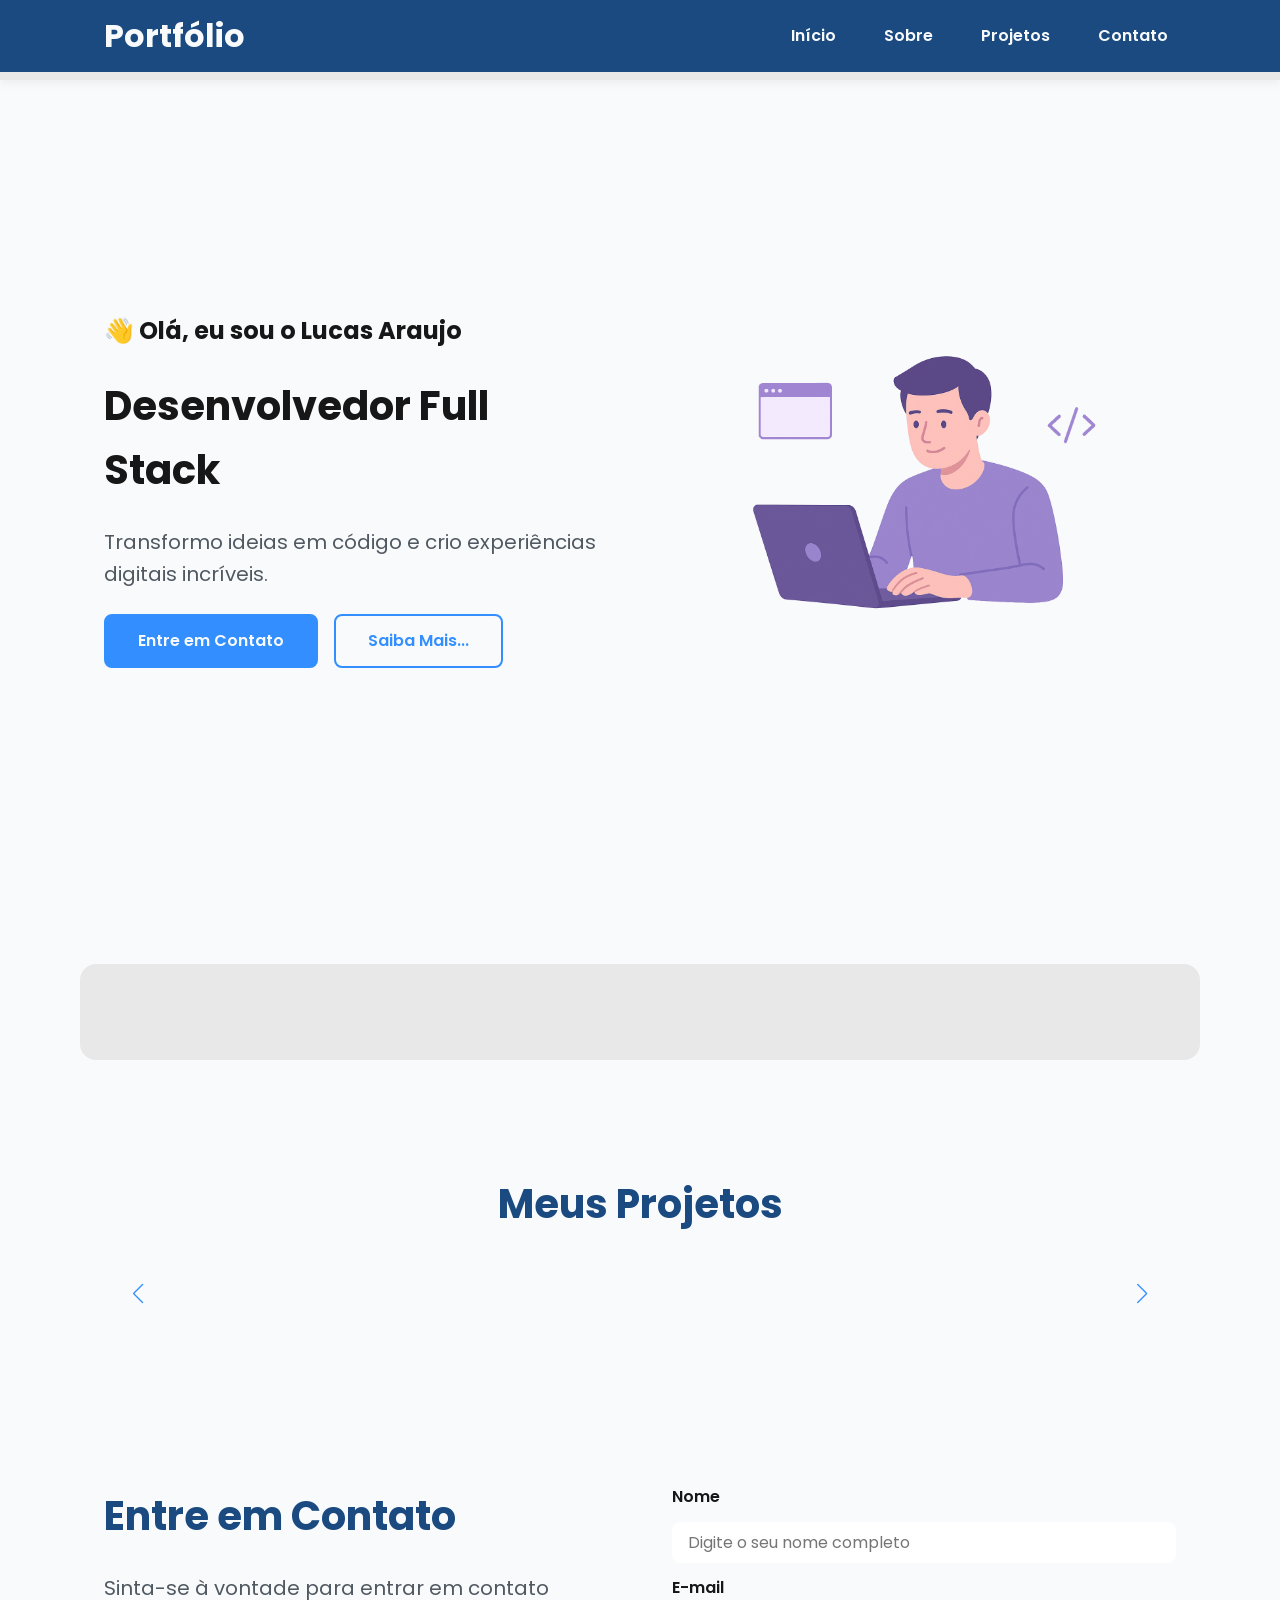
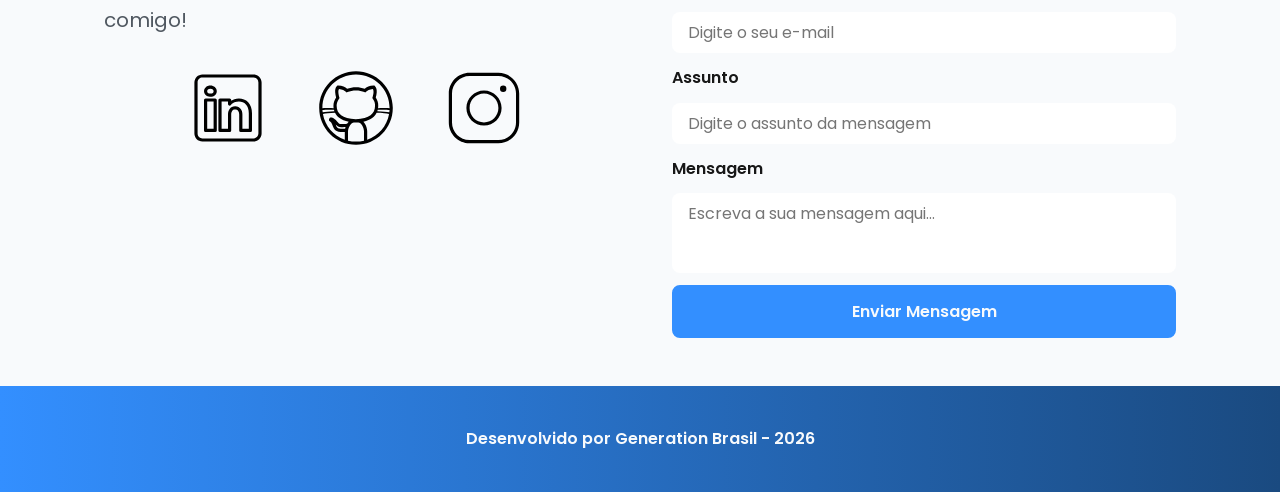
<file: index.html>
<!DOCTYPE html>
<html lang="pt-br">

<head>

    <!-- Fontes do Google -->
    <link rel="preconnect" href="https://fonts.googleapis.com">
    <link rel="preconnect" href="https://fonts.gstatic.com" crossorigin>

    <!-- Fonte do Google - Poppins -->
    <link href="https://fonts.googleapis.com/css2?family=Poppins&display=swap" rel="stylesheet">

    <meta charset="UTF-8">
    <meta name="viewport" content="width=device-width, initial-scale=1.0">
    <meta name="author" content="Generation Brasil">
    <meta 
        name="description"
        content="Portfólio da Generation Brasil, 
                desenvolvedor Full Stack especializado em criar experiências 
                digitais incríveis. Conheça meus projetos e entre em contato."
    >
    <meta name="robots" content="index, follow">

    <link rel="icon" type="image/svg+xml" href="./assets/img/favicon.svg">

    <!-- SWIPER CSS -->
    <link rel="stylesheet" href="https://cdn.jsdelivr.net/npm/swiper@11/swiper-bundle.min.css">

    <!-- Link para a Folha de Estilo da Página - CSS -->
    <link rel="stylesheet" href="./assets/css/style.css">

    <title>Portfólio Generation Brasil</title>
</head>


<body>
    <!-- Cabeçalho da Página (header) -->
    <header>

        <div class="menu-content">

            <!-- TÍTULO -->
            <a href="index.html" id="titulo">Portfólio</a>

            <!-- MENU -->
            <nav>
                <ul class="menu-list">
                    <li><a href="#hero">Início</a></li>
                    <li><a href="#about">Sobre</a></li>
                    <li><a href="#projects">Projetos</a></li>
                    <li><a href="#contact">Contato</a></li>
                </ul>
            </nav>

        </div>

    </header>

    <!-- Seção Principal da Página (main) -->
    <main>

        <!-- Seção de Boas vindas -->
        <section id="hero" class="section-container hero-container">

            <!-- BOAS VINDAS -->
            <article class="hero-content">

                <span>👋 Olá, eu sou o Lucas Araujo</span>
                <h1>Desenvolvedor Full Stack</h1>
                <p>Transformo ideias em código e crio experiências digitais incríveis.</p>

                <div class="buttons-container">
                    <a href="#contact" class="botao">Entre em Contato</a>
                    <a href="#about" class="botao-outline">Saiba Mais...</a>
                </div>

            </article>

            <!-- IMAGEM -->
            <figure class="hero-image">
                <img src="./assets/img/foto_dev_man.svg" alt="Foto do autor." class="float-animation">
            </figure>

        </section>

        <!-- Seção Sobre o autor -->
        <section id="about" class="section-container about-container">
            
        </section>

        <!-- Seção Projetos do autor -->
        <section id="projects" class="section-container projects-container">
            <h2>Meus Projetos</h2>

            <!-- Swiper Container -->
            <div class="swiper projects-swiper">
                <div class="swiper-wrapper">

                </div>

                <!-- Botões de navegação -->
                <div class="swiper-button-next"></div>
                <div class="swiper-button-prev"></div>

                <!-- Paginação -->
                <div class="swiper-pagination"></div>
            </div>
        </section>

        <!-- Seção Formulário de Contato e Redes Sociais -->
        <section id="contact" class="section-container contact-container">

            <!-- REDES SOCIAIS -->
            <article class="contact-info">
                <h2>Entre em Contato</h2>
                <p>Sinta-se à vontade para entrar em contato comigo!</p>

                <div class="social-container">
                    <a href="https://www.linkedin.com/in/lucaaas-araujo/" target="_blank" class="social-icon" aria-label="LinkedIn">
                        <img src="./assets/icons/social/linkedin.svg" alt="Link para o Linkedin">
                    </a>
                    <a href="https://github.com/lucaaas-araujo" target="_blank" class="social-icon" aria-label="GitHub">
                        <img src="./assets/icons/social/github.svg" alt="Link para o GitHub">
                    </a>
                    <a href="https://www.instagram.com/lucaaas.araujo/" target="_blank" class="social-icon" aria-label="Instagram">
                        <img src="./assets/icons/social/instagram.svg" alt="Link para o Instagram">
                    </a>
                </div>
            </article>

            <!-- FORMULÁRIO -->
            <form id="formulario" action="https://formsubmit.co/3872526051d73fc02310ab6bc52c8d51" method="POST">

                <input type="hidden" name="_next" value="https://lucaaas-araujo.github.io/portfolio-GenerationBrasil/sucess.html">
                <input type="hidden" name="_captcha" value="false">

                <label for="nome">Nome</label>
                <input id="nome" name="nome" type="text" placeholder="Digite o seu nome completo">
                <span id="erro-nome"></span>

                <label for="email">E-mail</label>
                <input id="email" name="email" type="text" placeholder="Digite o seu e-mail">
                <span id="erro-email"></span>

                <label for="assunto">Assunto</label>
                <input id="assunto" name="assunto" type="text" placeholder="Digite o assunto da mensagem">
                <span id="erro-assunto"></span>

                <label for="mensagem">Mensagem</label>
                <textarea id="mensagem" name="mensagem" placeholder="Escreva a sua mensagem aqui..."></textarea>
                <span id="erro-mensagem"></span>

                <button class="botao" type="submit">Enviar Mensagem</button>
            </form>

        </section>

    </main>

    <!-- Rodapé da Página (footer) -->
    <footer>
        Desenvolvido por Generation Brasil - 2026
    </footer>

    <!-- SWIPER JS -->
    <script src="https://cdn.jsdelivr.net/npm/swiper@11/swiper-bundle.min.js"></script>

    <!-- Script JavaScript -->
    <script src="./assets/js/script.js"></script>

</body>

</html>
</file>
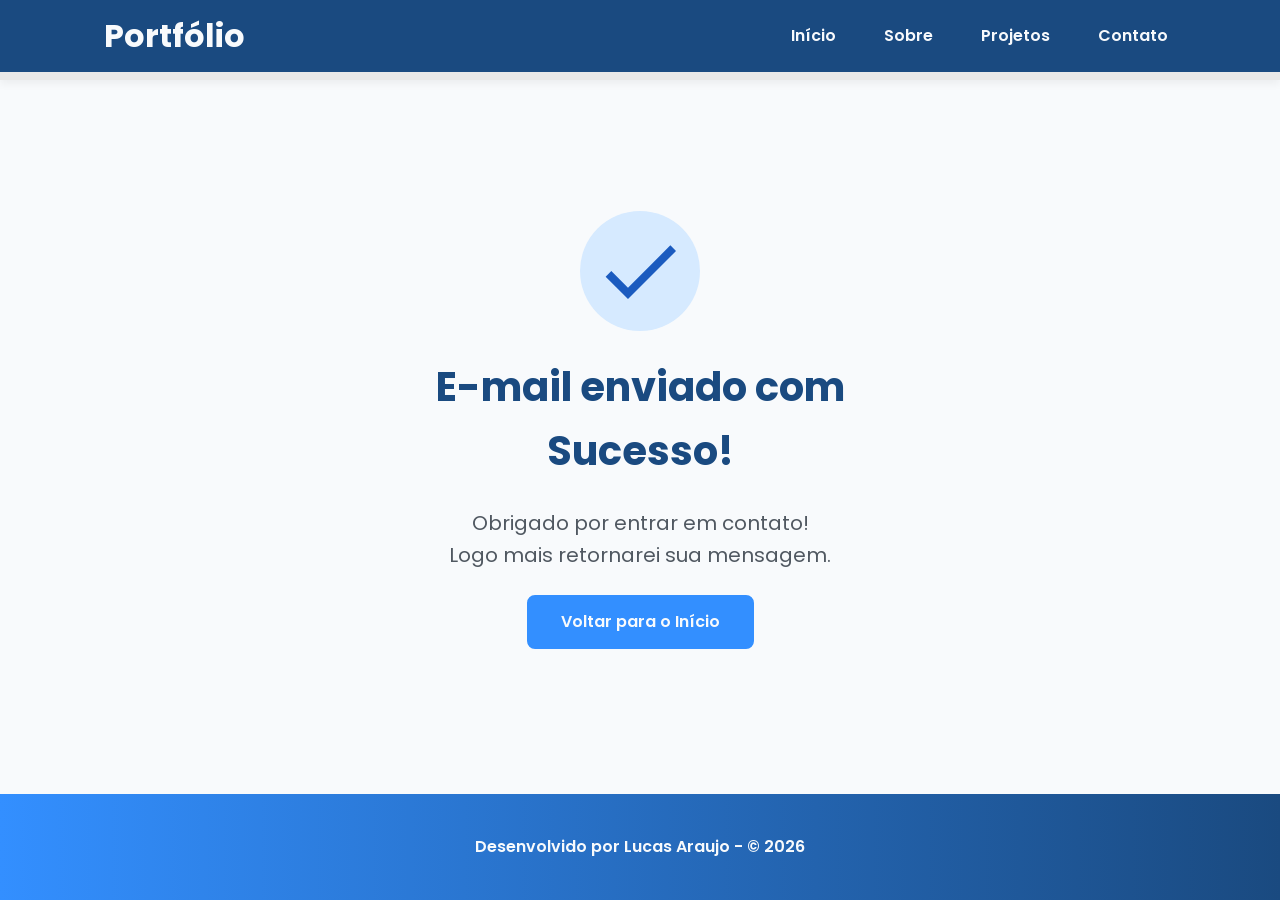
<file: sucess.html>
<!DOCTYPE html>
<html lang="pt-br">

<head>
    <meta charset="UTF-8">
    <meta name="viewport" content="width=device-width, initial-scale=1.0">
    <meta name="author" content="Generation Brasil">
    <meta name="description" content="Portfólio do Lucas Araujo, desenvolvedor Full Stack especializado em criar experiências digitais incríveis. Conheça meus projetos e entre em contato.">
    <meta name="robots" content="index, follow">
    <link rel="icon" type="image/svg+xml" href="./assets/img/favicon.svg">

    <!-- Link para a Folha de Estilo da página CSS -->
    <link rel="stylesheet" href="./assets/css/style.css">

    <!-- Fontes do Google -->
    <link rel="preconnect" href="https://fonts.googleapis.com">
    <link rel="preconnect" href="https://fonts.gstatic.com" crossorigin>

    <!-- Fonte do Google - Poppins -->
    <link href="https://fonts.googleapis.com/css2?family=Poppins&display=swap" rel="stylesheet">
    <title>Portfólio Generation Brasil</title>
</head>

<body>

    <!-- Cabeçalho da Página (header) -->
    <header class="menu-container">
        <div class="menu-content">
            <a href="index.html" id="titulo">Portfólio</a>

            <nav>
                <ul class="menu-list">
                    <li><a href="index.html#hero">Início</a></li>
                    <li><a href="index.html#about">Sobre</a></li>
                    <li><a href="index.html#projects">Projetos</a></li>
                    <li><a href="index.html#contact">Contato</a></li>
                </ul>
            </nav>
        </div>
    </header>

    <!-- Seção Principal da Página (main) -->
    <main>
        
        <!-- Mensagem de Sucesso -->
        <section class="sucess-container">
            <article class="sucess-content">
                <figure class="sucess-icon">
                    <img src="./assets/img/success.svg" alt="Ilustração e sucesso" class="float-animation">
                </figure>

                <h1>E-mail enviado com Sucesso!</h1>
                <h2>Obrigado por entrar em contato! <br> Logo mais retornarei sua mensagem.</h2>

                <a href="index.html" class="botao">Voltar para o Início</a>
            </article>
        </section>
    </main>

    <!-- Rodapé da Página (footer) -->
    <footer>
        Desenvolvido por Lucas Araujo - &copy; 2026
    </footer>

</body>

</html>
</file>
<file: assets/css/style.css>
*{
    margin: 0;
    padding: 0;
    box-sizing: border-box;
    font-family: 'Poppins', sans-serif;
    font-weight: 400;
    text-decoration: none;
    outline: none;
}

:root{
    /* Paleta de Cores - Blue */
    --blue-50:  #eaf4ff;
    --blue-100: #d6eaff;
    --blue-200: #add4ff;
    --blue-300: #85beff;
    --blue-400: #5ca8ff;
    --blue-500: #338fff;
    --blue-600: #2973cc;
    --blue-700: #1f5799;
    --blue-800: #1a4a80;
    --blue-900: #0f2a4d;

    /* Paleta de Cores - Slate (Neutro elegante) */
    --slate-50:  #f1f5f9;
    --slate-200: #cbd5e1;

    /* Paleta de cores - Neutras */
    --gray-200: #e8e8e8;
    --gray-400: #505861;
    --black: #171717;
    --white: #f8fafc;

    /* Paleta de cores - Estado */
    --error: #e63946;

    /* Sombras */
    --shadow-sm: 0 0.25rem 0.5rem rgba(0, 0, 0, 0.05);
    --shadow-md: 0 0.25rem 0.75rem rgba(51, 143, 255, 0.3);
    --shadow-lg: 0 0.5rem 1.5rem rgba(51, 143, 255, 0.2);

    /* Espaçamento */
    --spacing-xs: 0.5rem;
    --spacing-sm: 1rem;
    --spacing-md: 1.5rem;
    --spacing-lg: 2rem;
    --spacing-xl: 3rem;
    --spacing-2xl: 4rem;
    
    /* Tamanhos de fonte */
    --text-sm: 0.75rem;
    --text-base: 1rem;
    --text-lg: 1.25rem;
    --text-xl: 1.5rem;
    --text-2xl: 2rem;
    --text-3xl: 2.5rem;

    /* Border Radius */
    --radius-sm: 0.25rem;
    --radius-md: 0.5rem;
    --radius-lg: 1rem;
    --radius-xl: 2rem;
    --radius-full: 50%;

    /* Animação Padrão */
    --transition-default: all 0.3s ease;
}

html {
    scroll-behavior: smooth;
}

body {
    display: flex;
    flex-direction: column;
    min-height: 100vh;
    background-color: var(--white);
    line-height: 1.6;
    color: var(--black);
}

main {
    flex: 1;
}

.section-container {
    max-width: 70rem;
    margin: 0 auto;
    padding: var(--spacing-xl) var(--spacing-md);
    scroll-margin-top: 6rem;
}

.buttons-container{
    display: flex;
    gap: var(--spacing-sm);
}

.botao,
.botao-outline{
    display: inline-block;
    padding: 0.75rem 2rem;
    border: 0.15rem solid transparent;
    border-radius: var(--radius-md);
    font-size: var(--text-base);
    font-weight: 600;
    text-align: center;
    cursor: pointer;
    transition: var(--transition-default);
}

/* Botão preenchido (primário) */
.botao {
    border-color: var(--blue-500);
    background-color: var(--blue-500);
    color: var(--white);
}

.botao:hover {
    border-color: var(--blue-800);
    background-color: var(--blue-800);
    box-shadow: var(--shadow-md);
    transform: translateY(-0.25rem);
}

/* Botão outline (secundário) */
.botao-outline {
    border-color: var(--blue-500);
    background-color: transparent;
    color: var(--blue-500);
}

.botao-outline:hover {
    border-color: var(--blue-800);
    background-color: var(--blue-800);
    color: var(--white);
    transform: translateY(-0.25rem);
}

/* Modificador para botões pequenos (usado em projetos) */
.botao.botao-sm,
.botao-outline.botao-sm {
    min-width: 6rem;
    padding: 0.25rem var(--spacing-sm);
    border-width: 0.125rem;
    border-radius: 0.25rem;
    font-size: var(--text-sm);
}

header {
    position: sticky;
    top: 0;
    z-index: 1000;
    width: 100%;
    height: 5rem;
    border-bottom: var(--spacing-xs) solid var(--gray-200);
    background-color: var(--blue-800);
    box-shadow: var(--shadow-sm);
}

header a {
    font-weight: 600;
    color: var(--white);
    transition: color 0.3s ease;
}

header a:hover{
    color: var(--blue-100);
}

#titulo {
    font-size: var(--text-2xl);
    font-weight: 700;
}

.menu-content {
    display: flex;
    justify-content: space-between;
    align-items: center;
    max-width: 70rem;
    height: 100%;
    margin: 0 auto;
    padding: 0 var(--spacing-md);
}

.menu-list {
    display: flex;
    gap: var(--spacing-lg);
    list-style: none;
}

.menu-list a {
    padding: var(--spacing-xs);
}

.hero-container {
    display: flex;
    align-items: center;
    gap: var(--spacing-2xl);
    min-height: calc(100vh - 5rem);
}

.hero-content {
    display: flex;
    flex: 1;
    flex-direction: column;
    gap: var(--spacing-md)
}

.hero-content span {
    font-size: var(--text-xl);
    font-weight: 700;
}

.hero-content h1 {
    font-size: var(--text-3xl);
    font-weight: 700;
}

.hero-content p,
.about-content p,
.contact-info p {
    font-size: var(--text-lg);
    color: var(--gray-400)
}

.hero-image {
    display: flex;
    flex: 1;
    justify-content: center;
}

.hero-image img {
    width: 100%;
    max-width: 100%;
    border-radius: var(--radius-xl);
}

/* Animação Flutuante */
@keyframes float {
    0%,
    100% {
        transform: translateY(0);
    }

    50% {
        transform: translateY(-1.25rem);
    }
}

.float-animation {
    animation: float 3s ease-in-out infinite;
}

.about-container {
    display: flex;
    align-items: center;
    gap: var(--spacing-2xl);
    margin: var(--spacing-2xl) auto;
    border-radius: var(--radius-lg);
    background-color: var(--gray-200);
}

.about-image img {
    width: 100%;
    border: 0.35rem solid var(--blue-500);
    border-radius: var(--radius-full);
    box-shadow: var(--shadow-lg);
}

.about-content h2,
.projects-container h2,
.contact-info h2 {
    margin-bottom: var(--spacing-md);
    font-size: var(--text-3xl);
    font-weight: 700;
    color: var(--blue-800)
}

.about-content p {
    margin-bottom: var(--spacing-sm);
    text-align: justify;
}

.about-buttons-data {
    display: flex;
    justify-content: space-between;
    align-items: center;
    gap: var(--spacing-lg);
    margin-top: var(--spacing-lg);
}

.about-buttons-data .botao {
    margin-right: auto;
}

.data-container {
    display: flex;
    gap: var(--spacing-lg);
    margin-top: 0;
}

.data-item {
    display: flex;
    flex-direction: column;
    align-items: center;
}

.data-number {
    font-size: var(--text-xl);
    font-weight: 700;
    text-align: center;
    color: var(--blue-500);
}

.data-label {
    font-size: var(--text-base);
    text-align: center;
    color: var(--gray-400)
}

.projects-container {
    scroll-margin-top: 3rem;
    margin: var(--spacing-2xl) auto;
    text-align: center;
}

.projects-swiper {
    position: relative;
    width: 100%;
    padding: var(--spacing-sm) var(--spacing-xl) var(--spacing-xl);
    overflow: hidden;
}

.project-card {
    display: flex;
    flex-direction: column;
    width: 100%;
    height: 100%;
    border: 0.15rem solid var(--gray-200);
    border-radius: var(--radius-lg);
    background-color: var(--white);
    box-shadow: var(--shadow-sm);
    overflow: hidden;
    transition: var(--transition-default);
}

.project-card:hover {
    box-shadow: var(--shadow-lg);
}

.project-image {
    display: flex;
    align-items: center;
    justify-content: center;
    width: 100%;
    height: 10rem;
    background: linear-gradient(135deg, var(--slate-50) 0%, var(--slate-200) 100%);
}

.project-image img {
    width: 75%;
    height: 75%;
    max-width: 7rem;
    max-height: 7rem;
    object-fit: contain;
    transition: transform 0.3s ease;
}

.project-content {
    display: flex;
    flex: 1;
    flex-direction: column;
    padding: var(--spacing-md);
    text-align: left;
}

.project-content h3 {
    margin-bottom: 0.75rem;
    font-size: var(--text-lg);
    font-weight: 700;
}

.project-content p {
    flex: 1;
    margin-bottom: var(--spacing-sm);
    font-size: 0.95rem;
    color: var(--gray-400)
}

.project-tags {
    display: flex;
    flex-wrap: wrap;
    gap: var(--spacing-xs);
}

.tag {
    padding: 0.375rem 0.75rem;
    border-radius: var(--radius-sm);
    background-color: var(--blue-100);
    font-size: var(--text-sm);
    font-weight: 600;
    color: var(--blue-800);    
}

.project-buttons {
    display: flex;
    justify-content: center;
    align-items: center;
    gap: 0.75rem;
    margin-top: var(--spacing-sm);
}

.swiper-wrapper {
    align-items: stretch;
}

.swiper-slide {
    display: flex;
    height: auto;
}

/* Botões de navegação do Swiper */

.swiper-button-next,
.swiper-button-prev {
    width: 3rem;
    height: 3rem;
}

.swiper-button-next:after,
.swiper-button-prev:after {
    font-size: var(--text-lg);
    color: var(--blue-500);
}

.swiper-button-next:hover:after,
.swiper-button-prev:hover:after {
    color: var(--blue-800);
}

/* Indicadores de paginação */

.swiper-pagination-bullet {
    width: 0.75rem;
    height: 0.75rem;
    background-color: var(--gray-200);
    opacity: 1;
}

.swiper-pagination-bullet-active {
    width: var(--spacing-lg);
    border-radius: var(--radius-sm);
    background-color: var(--blue-500);
}

.contact-container {
    display: grid;
    grid-template-columns: 1fr 1fr;
    gap: var(--spacing-2xl);
}

.contact-info h2 {
    margin-bottom: var(--spacing-md);
}

.contact-info p {
    margin-bottom: var(--spacing-lg);
}

.social-container {
    display: flex;
    justify-content: center;
    gap: var(--spacing-xl);
}

.social-icon {
    width: 5rem;
    height: 5rem;
    padding: 0.75;
    border-radius: var(--radius-md);
    transition: var(--transition-default);
}

.social-icon img {
    width: 100%;
    filter: brightness(0) saturate(100%);
    transition: filter 0.3s ease;
}

.social-icon:hover img {
    filter: brightness(0)
        saturate(100%)
        invert(52%)
        sepia(98%)
        saturate(2200%)
        hue-rotate(200deg)
        brightness(95%)
        contrast(95%);
}

/* Formulário */
form {
    display: flex;
    flex-direction: column;
    gap: 0.75rem;
}

form label {
    font-size: var(--text-base);
    font-weight: 600;
}

form input,
form textarea {
    width: 100%;
    padding: 0.5rem var(--spacing-sm);
    border: 0.25 solid var(--gray-200);
    border-radius: var(--radius-md);
    font-family: inherit;
    font-size: var(--text-base);
    transition: border-color 0.3s ease;
}

form input:focus,
form textarea:focus {
    border-color: var(--blue-500);
    outline: none;
}

form textarea {
    min-height: 5rem;
    resize: none;
}

form span {
    margin-top: -0.75rem;
    font-size: var(--text-sm);
    color: var(--error);
}

footer {
    padding: 2.5rem;
    background: linear-gradient(to right, var(--blue-500), var(--blue-800));
    font-weight: 600;
    text-align: center;
    color: var(--white);
}

.sucess-container {
    display: flex;
    flex-direction: column;
    justify-content: center;
    align-items: center;
    width: 100%;
    min-height: calc(100vh - 12.5rem);
    padding: var(--spacing-xl) var(--spacing-md);
}

.sucess-content {
    display: flex;
    flex-direction: column;
    align-items: center;
    gap: var(--spacing-md);
    max-width: 37.5rem;
    text-align: center;
}

.sucess-content h1 {
    font-size: var(--text-3xl);
    font-weight: 700;
    color: var(--blue-800);
}

.sucess-content h2 {
    font-size: var(--text-lg);
    color: var(--gray-400)
}

.sucess-icon {
    display: flex;
    align-items: center;
    justify-content: center;
    width: 7.5rem;
    height: 7.5rem;
    border-radius: var(--radius-full);
    background-color: var(--blue-100);
}

.sucess-icon img {
    width: 6rem;
    height: 6rem;
    filter: brightness(0)
        saturate(100%)
        invert(35%) 
        sepia(98%) 
        saturate(2200%) 
        hue-rotate(205deg) 
        brightness(75%) 
        contrast(100%);
}

@media screen and (max-width: 1024px) {

    /* Layout */

    .section-container {
        padding: var(--spacing-lg) var(--spacing-md);
    }

    /* Tipografia */
    .section-container h1 {
        font-size: var(--text-3xl)
    }

    .section-container h2 {
        font-size: var(--text-2xl);
    }

    .section-container p {
        font-size: var(--text-base);
    }

    .section-container span {
        font-size: var(--text-lg);
    }

    .sucess-content h1 {
        font-size: var(--text-3xl);
    }

    .sucess-content h2 {
        font-size: var(--text-xl);
    }

    /* Header */

    @media (max-width: 768px) {
        .menu-list {
            display: none;
        }
    }

    /* Hero */

    .hero-container {
        flex-direction: column-reverse;
        gap: var(--spacing-lg);
        min-height: 60vh;
        text-align: center;
    }

    .hero-content,
    .hero-image {
        width: 90%;
    }

    .hero-image img {
        object-fit: cover;
    }

    .buttons-container {
        justify-content: center;
        width: 100%;
    }

    .hero-container .botao,
    .hero-container .botao-outline {
        padding: 0.75rem 1.5rem;
        font-size: 0.95rem;
        white-space: nowrap;
    }

    /* About */

    .about-container {
        flex-direction: column;
        gap: var(--spacing-md);
        margin: var(--spacing-lg);
        padding: var(--spacing-lg);
    }

    .about-image {
        flex: 0 0 auto;
        width: 100%;
        display: flex;
        justify-content: center;
    }

    .about-image img {
        max-width: 16rem;
        width: 100%;
    }

    .about-content {
        width: 100%;
    }

    .about-buttons-data {
        flex-direction: column;
        gap: var(--spacing-md);
        align-items: stretch;
    }

    .about-buttons-data .botao {
        margin-right: 0;
    }

    .data-container {
        justify-content: center;
        width: 100%;
    }

    /* Projects */

    .projects-container {
        margin: var(--spacing-lg) auto 0;
    }

    .projects-swiper {
        margin: 0;
        padding: var(--spacing-sm) var(--spacing-lg) 2.5rem;
    }

    .project-card {
        width: 100%;
        height: 30rem;
        min-height: 30rem;
        max-height: 30rem;
        max-width: 100%;
    }

    .project-content {
        display: flex;
        flex-direction: column;
        justify-content: space-between;
        height: 100%;
    }

    .project-content p {
        flex: 1;
        overflow: hidden;
    }

    .project-tags {
        min-height: 2.5rem;
        align-items: flex-start;
    }

    .swiper-wrapper {
        align-items: stretch;
    }

    .swiper-slide {
        display: flex;
        justify-content: center;
        align-items: stretch;
        height: auto;
    }

    .swiper-button-next,
    .swiper-button-prev {
        display: none;
    }

    /* Contact */

    .contact-container {
        grid-template-columns: 1fr;
        gap: var(--spacing-lg);
        width: 90%;
        margin: 0 auto;
    }

    /* Sucess Page */

    .sucess-container {
        padding: var(--spacing-xl) var(--spacing-md);
        min-height: calc(100vh - 10rem);
    }

    .sucess-content {
        gap: var(--spacing-lg);
        max-width: 35rem;
    }

    .sucess-icon {
        width: 6rem;
        height: 6rem;
    }

    .sucess-icon img {
        width: 5rem;
        height: 5rem;
    }
}

@media screen and (max-width: 480px) {
    
    /* Layout */

    .section-container {
        padding: var(--spacing-md) var(--spacing-sm);
    }

    /* Tipografia Mobile */

    .section-container h1 {
        font-size: var(--text-xl);
    }

    .section-container h2 {
        font-size: var(--text-xl);
    }

    .section-container p {
        font-size: var(--text-base);
    }

    .section-container span {
        font-size: var(--text-lg);
    }

    .sucess-content h1 {
        font-size: var(--text-xl);
    }

    .sucess-content h2 {
        font-size: var(--text-base);
    }

    /* Header */
    #titulo {
        font-size: var(--text-xl);
    }

    .menu-list {
        display: none;
    }

    /* Hero */
    .hero-container {
        gap: var(--spacing-sm);
    }

    .hero-content {
        gap: var(--spacing-xs);
        width: 100%;
    }

    .buttons-container {
        flex-direction: column;
        gap: 0.75rem;
        width: 100%;
    }

    .buttons-container .botao,
    .buttons-container .botao-outline {
        width: 100%;
    }

    .hero-container .botao,
    .hero-container .botao-outline {
        padding: 0.75rem 1rem;
        font-size: 0.95rem;
        white-space: nowrap;
    }

    .hero-image {
        width: 100%;
    }

    .hero-image img {
        max-width: 20rem;
    }

    /* About */
    .about-container {
        margin: var(--spacing-lg) 0.5rem;
        padding: var(--spacing-md);
    }

    .about-image img {
        max-width: 14rem;
    }

    .about-buttons-data .botao,
    .about-buttons-data .botao-outline {
        width: 100%;
        padding: 0.75rem var(--spacing-lg);
        font-size: var(--text-base);
        text-align: center;
    }

    .data-number {
        font-size: var(--text-lg);
    }

    .data-label {
        font-size: var(--text-sm);
    }

    /* Projects */
    .projects-container {
        margin: var(--spacing-lg) auto 0;
    }

    .projects-swiper {
        position: relative;
        margin: 0;
        padding: var(--spacing-sm) 0 2rem 0;
        overflow: visible;
    }

    .project-card {
        width: 100%;
        height: 20rem;
        max-width: 20rem;
    }

    .project-image {
        height: 10rem;
    }

    .project-content {
        padding: var(--spacing-md)
    }

    .project-content h3 {
        font-size: 1.25rem;
    }

    .project-content p {
        font-size: 0.95rem;
    }

    /* Contacts */
    .contact-container {
        width: 100%;
    }

    .contact-info p {
        margin-bottom: var(--spacing-md);
    }

    .social-container {
        flex-wrap: wrap;
        gap: var(--spacing-lg);
        margin-bottom: var(--spacing-xs);
    }

    .social-icon {
        width: 4rem;
        height: 4rem;
    }

    /* Formulário */
    form {
        gap: var(--spacing-sm);
    }

    form label {
        font-size: 0.95rem;
    }

    form input,
    form textarea {
        padding: 0.75rem;
        font-size: var(--text-base);
    }

    form button {
        padding: 0.75rem var(--spacing-md);
        font-size: var(--text-base);
    }

    /* Footer */
    footer {
        padding: var(--spacing-md) var(--spacing-sm);
        font-size: var(--text-sm);
    }

    /* Sucess Page */
    .sucess-container {
        padding: var(--spacing-lg) var(--text-sm);
        min-height: calc(100vh - 8rem);
    }

    .sucess-content {
        gap: var(--spacing-md);
        max-width: 100%;
        padding: 0 var(--spacing-sm);
    }

    .sucess-icon {
        width: 5rem;
        height: 5rem;
    }

    .sucess-icon img {
        width: 4rem;
        height: 4rem;
    }

    .sucess-content .botao {
        width: 100%;
        max-width: 20rem;
        padding: 0.75rem var(--spacing-lg);
    }
}
</file>
